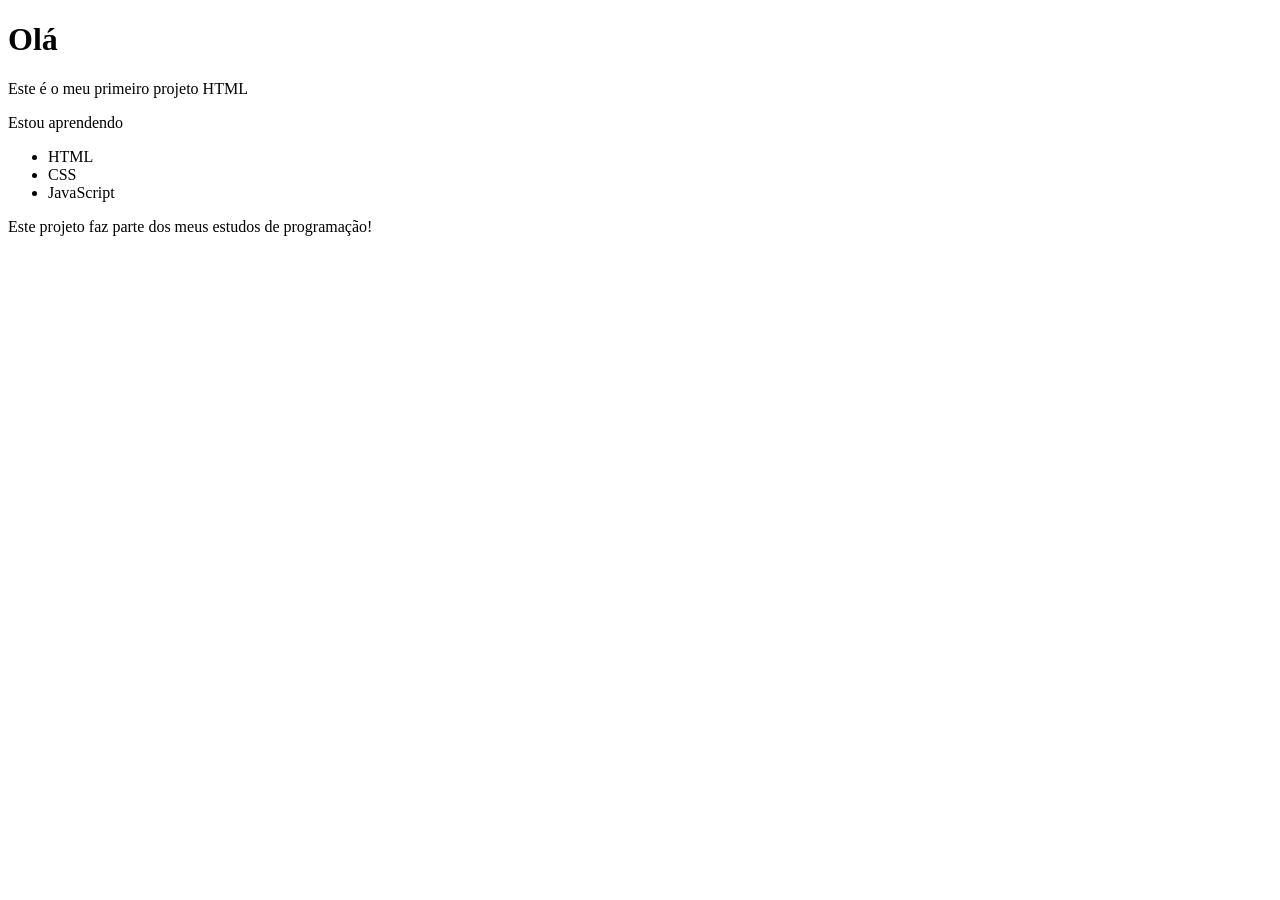
<file: exercicios/exercicio01/index.html>
<!DOCTYPE html>
<html lang="pt-br">
<head>
    <meta charset="UTF-8">
    <meta name="viewport" content="width=device-width, initial-scale=1.0">
    <title>Minha primeira página</title>
</head>
<body>
    <h1>Olá</h1>
    <p>Este é o meu primeiro projeto HTML</p>
    <p>Estou aprendendo</p>

    <ul>
        <li>HTML</li>
        <li>CSS</li>
        <li>JavaScript</li>
    </ul>

    <p>Este projeto faz parte dos meus estudos de programação!</p>
    
</body>
</html>
</file>
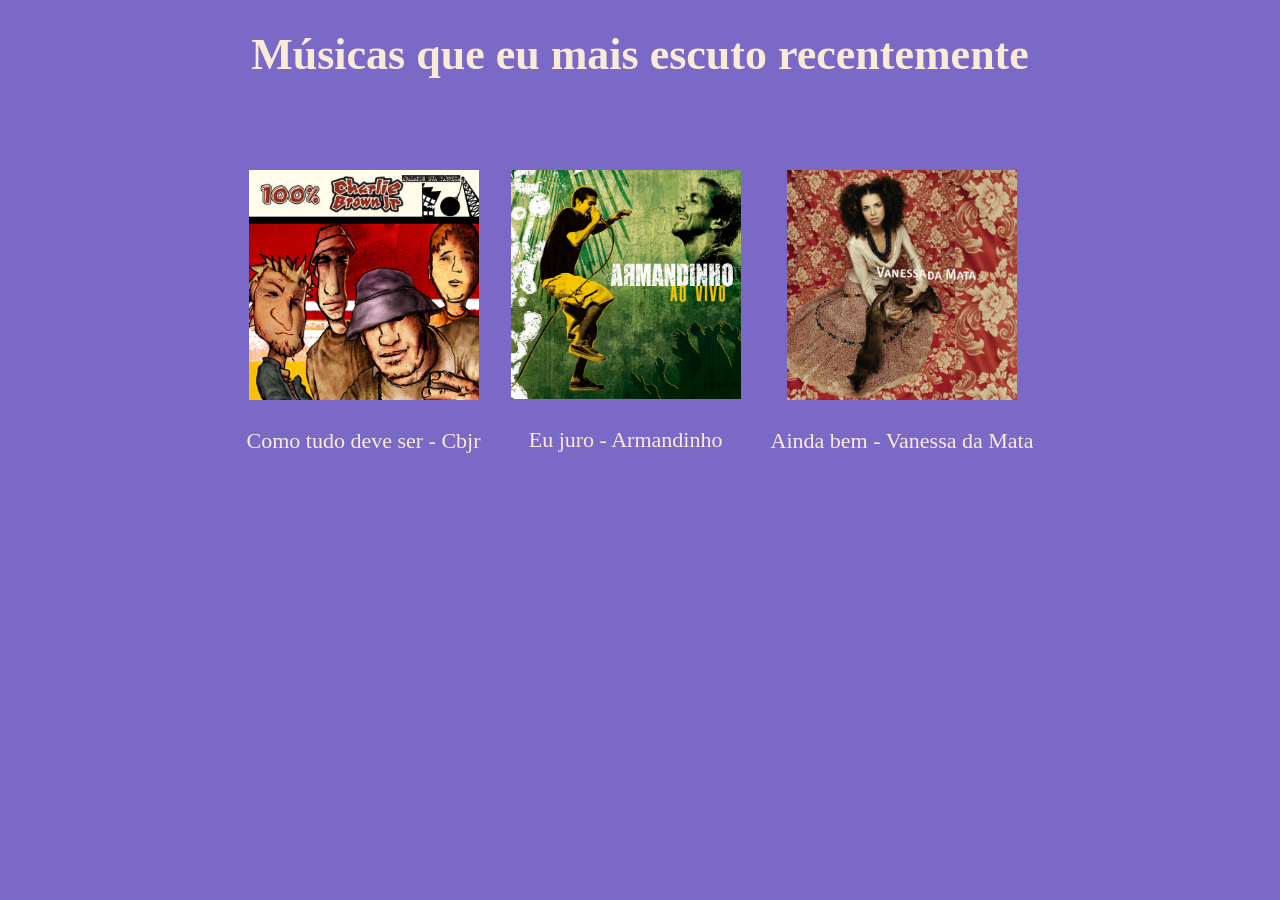
<file: exercicios/exercicio03/index.html>
<!DOCTYPE html>
<html lang="pt-br">
<head>
<meta charset="UTF-8">
<meta name="viewport" content="width=device-width, initial-scale=1.0">
<title>Músicas que eu gosto</title>
<link rel="stylesheet" href="style.css">
</head>

<body>

<h1>Músicas que eu mais escuto recentemente</h1>

<div class="container">

<div>
<img src="fotos/comotudodeveser.jpg" width="230">
<p>Como tudo deve ser - Cbjr</p>
</div>

<div>
<img src="fotos/eujuro.jpg" width="230">
<p>Eu juro - Armandinho</p>
</div>

<div>
<img src="fotos/aindabem.jpg" width="230">
<p>Ainda bem - Vanessa da Mata</p>
</div>

</div>

</body>
</html>
</file>
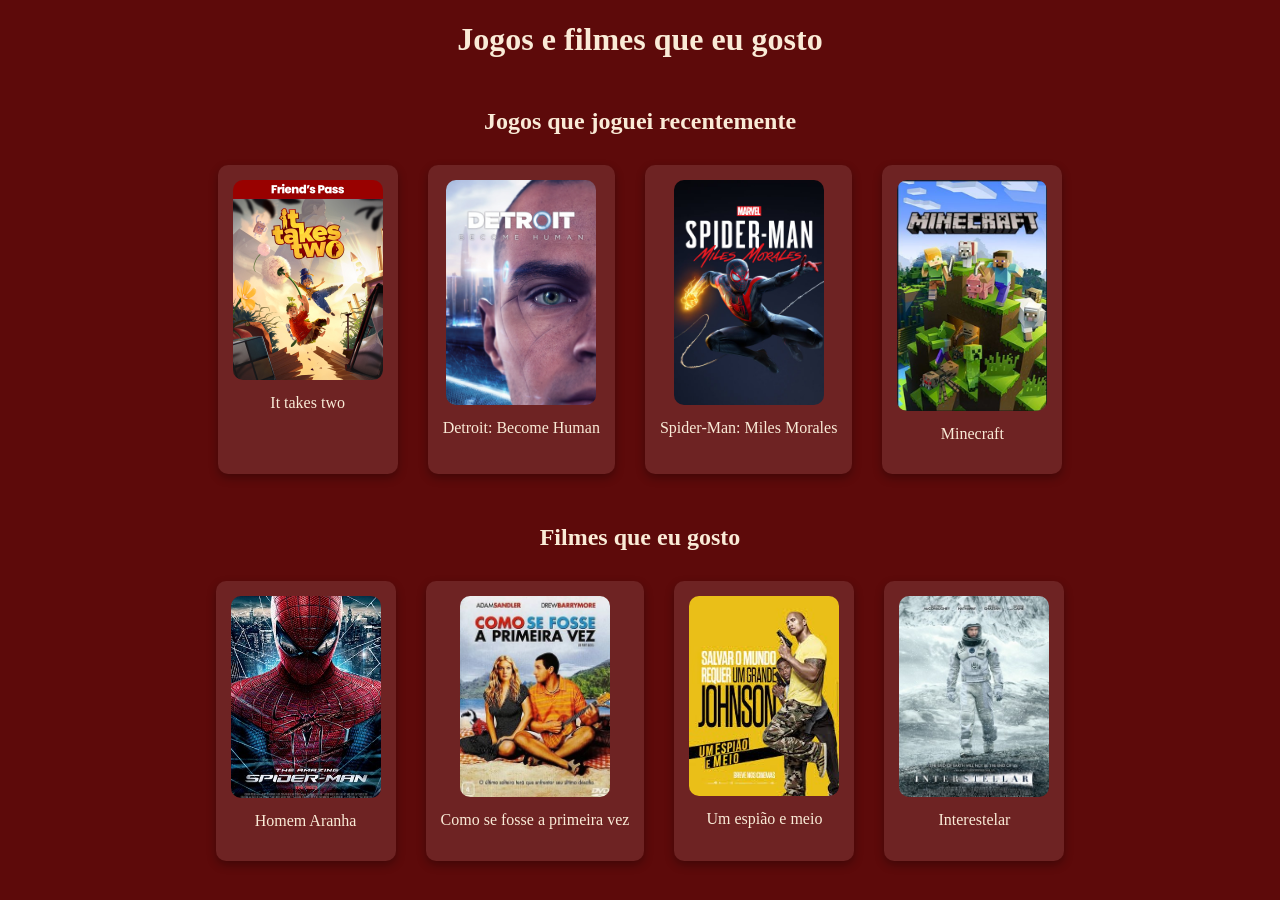
<file: exercicios/exercicio04/index.html>
<!DOCTYPE html>
<html lang="pt-br">
<head>
<meta charset="UTF-8">
<title>Jogos e filmes que eu gosto</title>
<link rel="stylesheet" href="style.css">
</head>

<body>

<h1>Jogos e filmes que eu gosto</h1>

<h2>Jogos que joguei recentemente</h2>

<div class="container">

<div class="item">
<img src="fotos/ittakestwo.jpg">
<p>It takes two</p>
</div>

<div class="item">
<img src="fotos/detroit.webp">
<p>Detroit: Become Human</p>
</div>

<div class="item">
<img src="fotos/miles.jpg">
<p>Spider-Man: Miles Morales</p>
</div>

<div class="item">
<img src="fotos/mine.webp">
<p>Minecraft</p>
</div>

</div>

<h2>Filmes que eu gosto</h2>

<div class="container">

<div class="item">
<img src="fotos/filme1.jpg">
<p>Homem Aranha</p>
</div>

<div class="item">
<img src="fotos/filme2.jpg">
<p>Como se fosse a primeira vez</p>
</div>

<div class="item">
<img src="fotos/filme3.jpg">
<p>Um espião e meio</p>
</div>

<div class="item">
<img src="fotos/filme4.jpg">
<p>Interestelar</p>
</div>

</div>

</body>
</html>
</file>
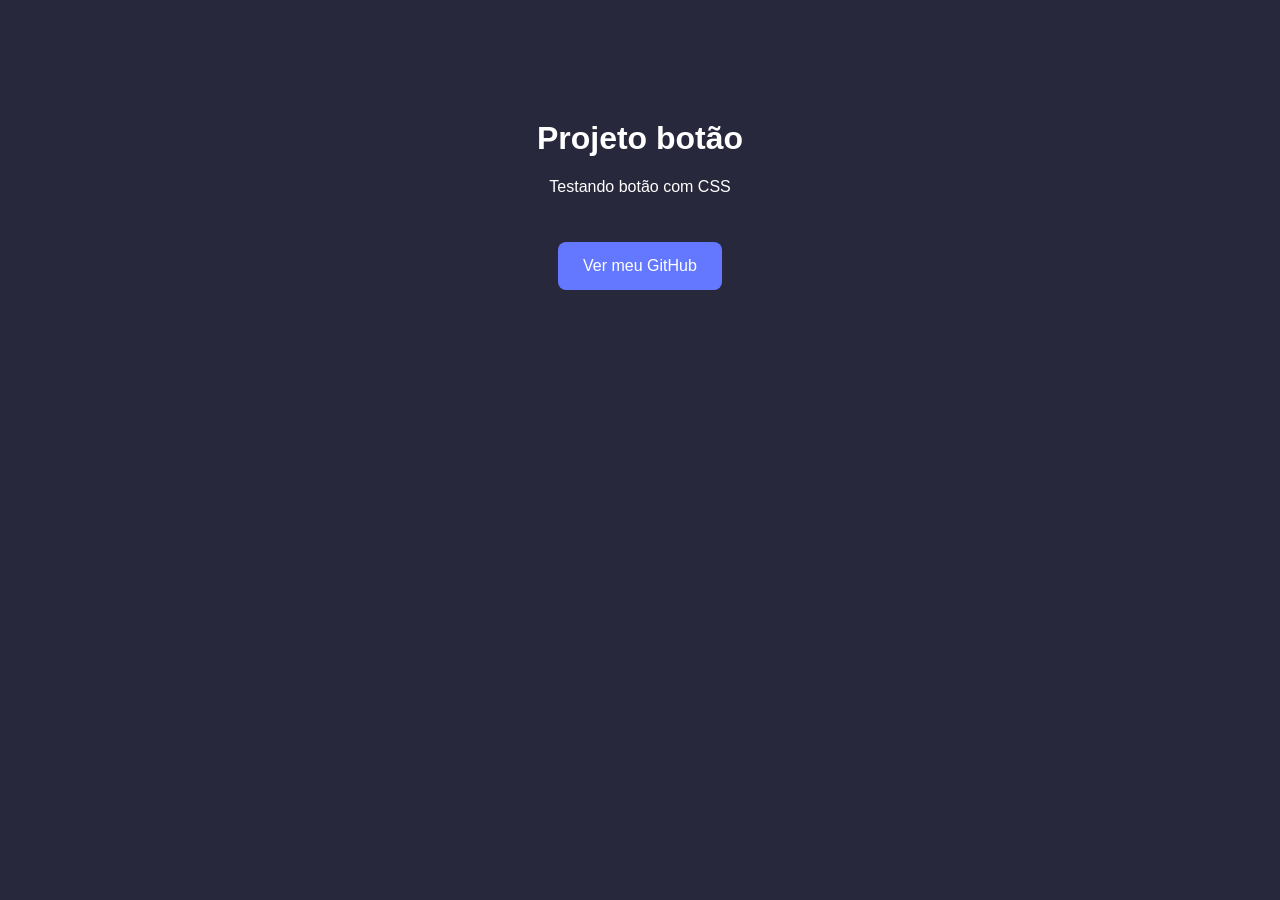
<file: exercicios/exercicio05/index.html>
<!DOCTYPE html>
<html lang="pt-br">
<head>
    <meta charset="UTF-8">
    <title>Botão simples</title>
    <link rel="stylesheet" href="style.css">
</head>

<body>

    <h1>Projeto botão</h1>
    <p>Testando botão com CSS</p>

    <a class="botao" href="https://github.com/lopesmanuella" target="_blank">
        Ver meu GitHub
    </a>

</body>
</html>
</file>
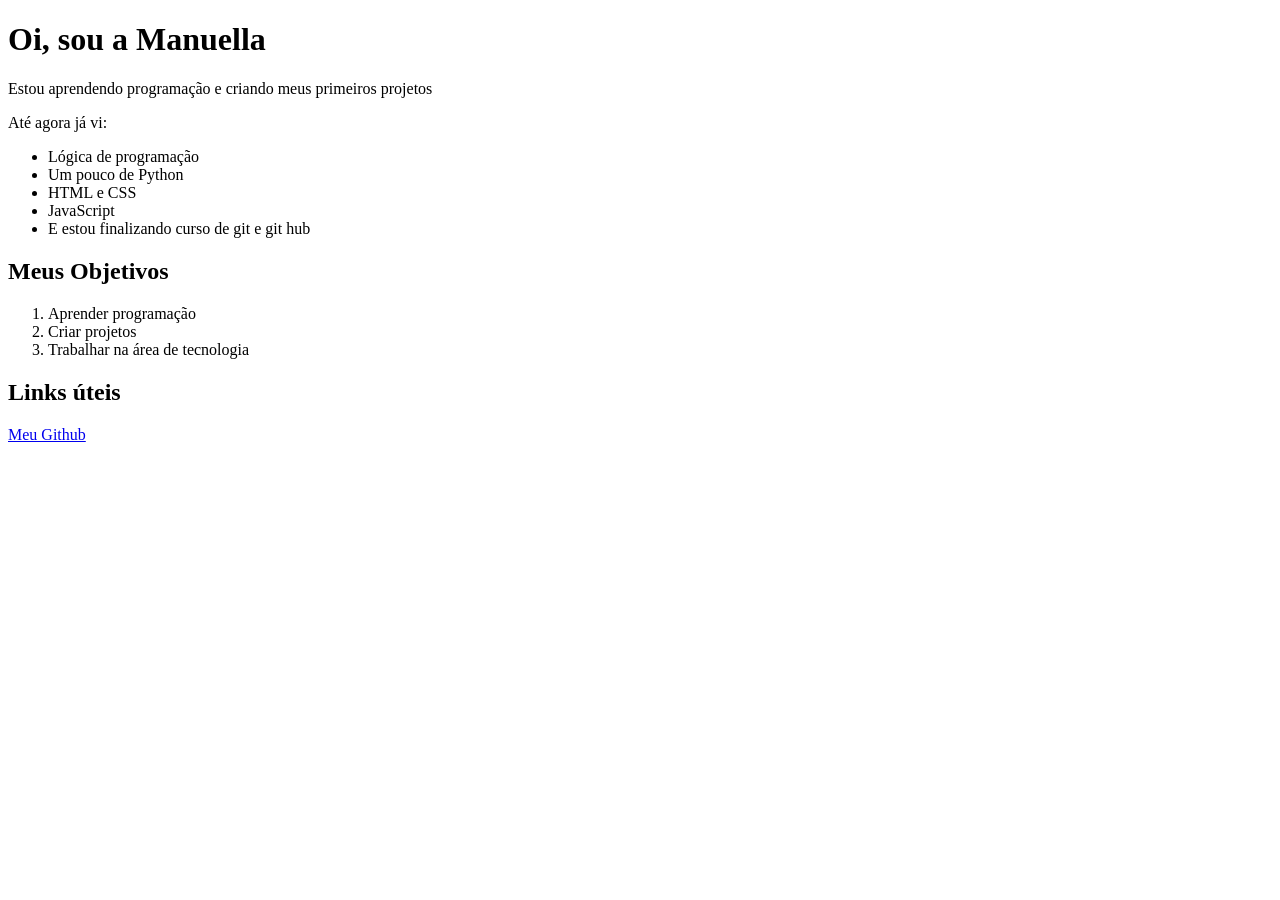
<file: exercicios/exercicio2/index.html>
<!DOCTYPE html>
<html lang="pt-br">
<head>
    <meta charset="UTF-8">
    <meta name="viewport" content="width=device-width, initial-scale=1.0">
    <title>Minha segunda página</title>
</head>
<body>
    <h1>Oi, sou a Manuella</h1>
    <p>Estou aprendendo programação e criando meus primeiros projetos</p>

    <p>Até agora já vi:</p>

    <ul>
        <li>Lógica de programação</li>
        <li>Um pouco de Python</li>
        <li>HTML e CSS</li>
        <li>JavaScript</li>
        <li>E estou finalizando curso de git e git hub</li>
    </ul>

    <h2>Meus Objetivos</h2>

    <ol>
        <li>Aprender programação</li>
        <li>Criar projetos</li>
        <li>Trabalhar na área de tecnologia</li>
    </ol>
   
    <h2>Links úteis</h2>

    <p>
        <a href="https://github.com/lopesmanuella">Meu Github</a>
    </p>
</body>
</html>
</file>
<file: exercicios/exercicio03/style.css>
body{
    background-color: rgb(123, 105, 199);
    font-size: 22px;
    text-align: center;
    color: antiquewhite;
    font-family:Cambria, Cochin, Georgia, Times, 'Times New Roman', serif;

}

.container{
display: flex;
justify-content: center;
gap: 30px;
margin-top: 90px;
}
</file>
<file: exercicios/exercicio04/style.css>
body{
background-color: rgb(93, 10, 10);
color: antiquewhite;
text-align: center;
font-family: Cambria, Cochin, Georgia, Times, 'Times New Roman', serif;
max-width: 1000px;
margin: auto;
}

h2{
margin-top: 50px;
}

.container{
display: flex;
justify-content: center;
gap: 30px;
margin-top: 30px;
flex-wrap: wrap;
}

.item{
background-color: rgba(255,255,255,0.1);
padding: 15px;
border-radius: 10px;
box-shadow: 0px 4px 10px rgba(0,0,0,0.3);
}

.item img{
width: 150px;
border-radius: 10px;
transition: 0.3s;
}

.item img:hover{
transform: scale(1.1);
}

p{
margin-top: 10px;
}
</file>
<file: exercicios/exercicio05/style.css>
body{
    background-color: rgb(40,40,60);
    font-family: Arial, Helvetica, sans-serif;
    text-align: center;
    margin-top: 120px;
    color: white;
}

.botao{
    display: inline-block;
    margin-top: 30px;
    padding: 15px 25px;
    background-color: rgb(100,120,255);
    color: white;
    text-decoration: none;
    border-radius: 8px;
    transition: 0.2s;
}

.botao:hover{
    background-color: rgb(70,90,220);
    transform: scale(1.05);
}
</file>
